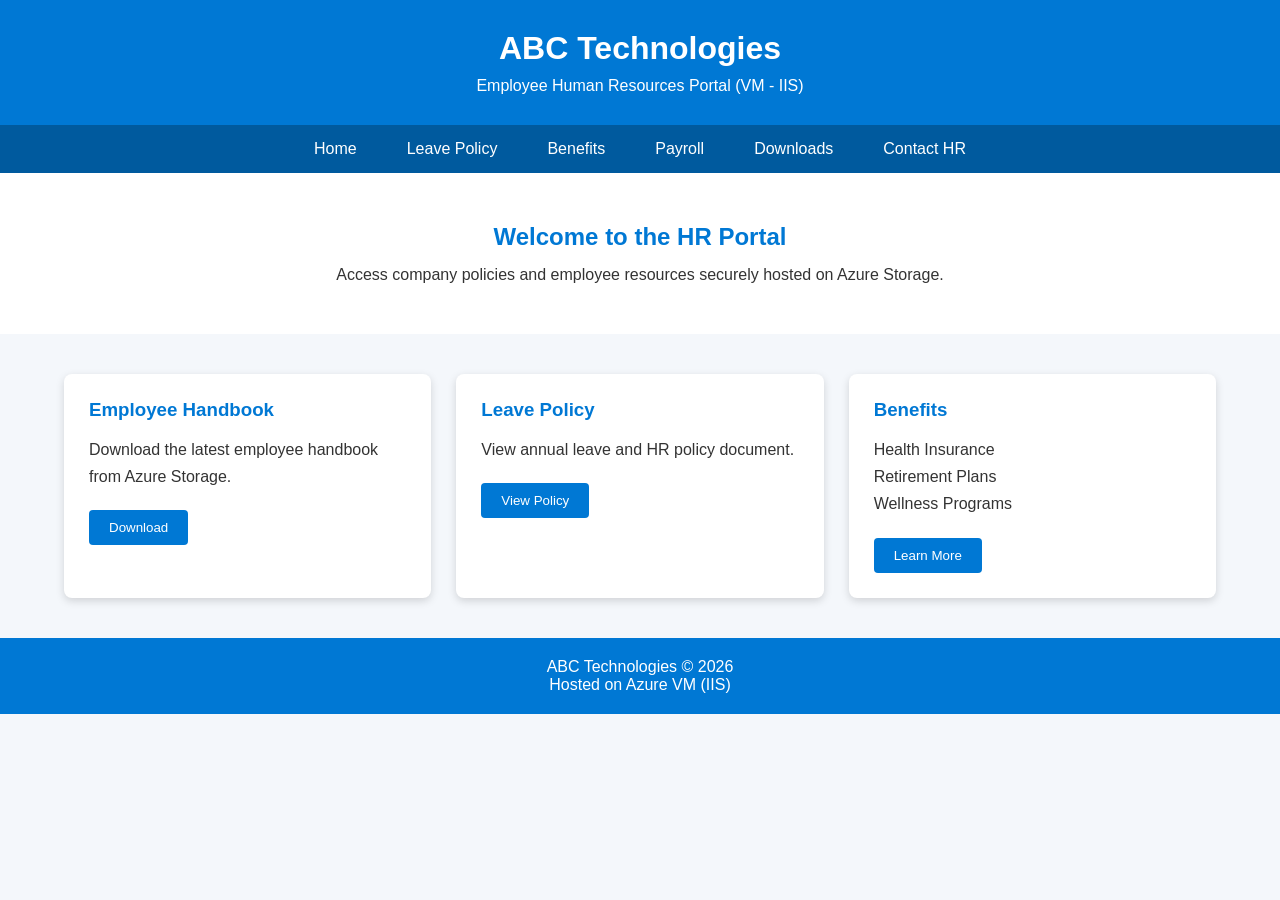
<file: Project 01 – Secure HR Portal/website/index.html>
<!DOCTYPE html>
<html lang="en">
<head>
<meta charset="UTF-8">
<meta name="viewport" content="width=device-width, initial-scale=1.0">

<title>ABC Technologies - HR Portal</title>

<link rel="stylesheet" href="styles.css">

<script>
// ===============================
// UPDATE THESE VALUES LATER
// ===============================
const STORAGE_ACCOUNT = "<your-storage-account>";
const CONTAINER = "hr-documents";

// SAS TOKEN (you will replace later)
// IMPORTANT: do NOT include '?' at start if already present
const SAS_TOKEN = "<your-sas-token>";
</script>

</head>

<body>

<header>
<div class="container">
<h1>ABC Technologies</h1>
<p>Employee Human Resources Portal (VM - IIS)</p>
</div>
</header>

<nav>
<a href="#">Home</a>
<a href="#">Leave Policy</a>
<a href="#">Benefits</a>
<a href="#">Payroll</a>
<a href="#">Downloads</a>
<a href="#">Contact HR</a>
</nav>

<div class="hero">
<h2>Welcome to the HR Portal</h2>
<p>Access company policies and employee resources securely hosted on Azure Storage.</p>
</div>

<div class="container">

<section class="cards">

<div class="card">
<h3>Employee Handbook</h3>
<p>Download the latest employee handbook from Azure Storage.</p>

<button onclick="downloadFile('Employee-Handbook.txt')">
Download
</button>
</div>

<div class="card">
<h3>Leave Policy</h3>
<p>View annual leave and HR policy document.</p>

<button onclick="downloadFile('Leave-Policy.txt')">
View Policy
</button>
</div>

<div class="card">
<h3>Benefits</h3>
<p>Health Insurance<br>Retirement Plans<br>Wellness Programs</p>
<button disabled>Learn More</button>
</div>

</section>

</div>

<script>
function downloadFile(fileName) {

    const url =
    `https://${STORAGE_ACCOUNT}.blob.core.windows.net/${CONTAINER}/${fileName}?${SAS_TOKEN}`;

    const link = document.createElement("a");
    link.href = url;
    link.download = fileName;
    document.body.appendChild(link);
    link.click();
    document.body.removeChild(link);
}
</script>

<footer>
ABC Technologies © 2026 <br>
Hosted on Azure VM (IIS)
</footer>

</body>
</html>
</file>
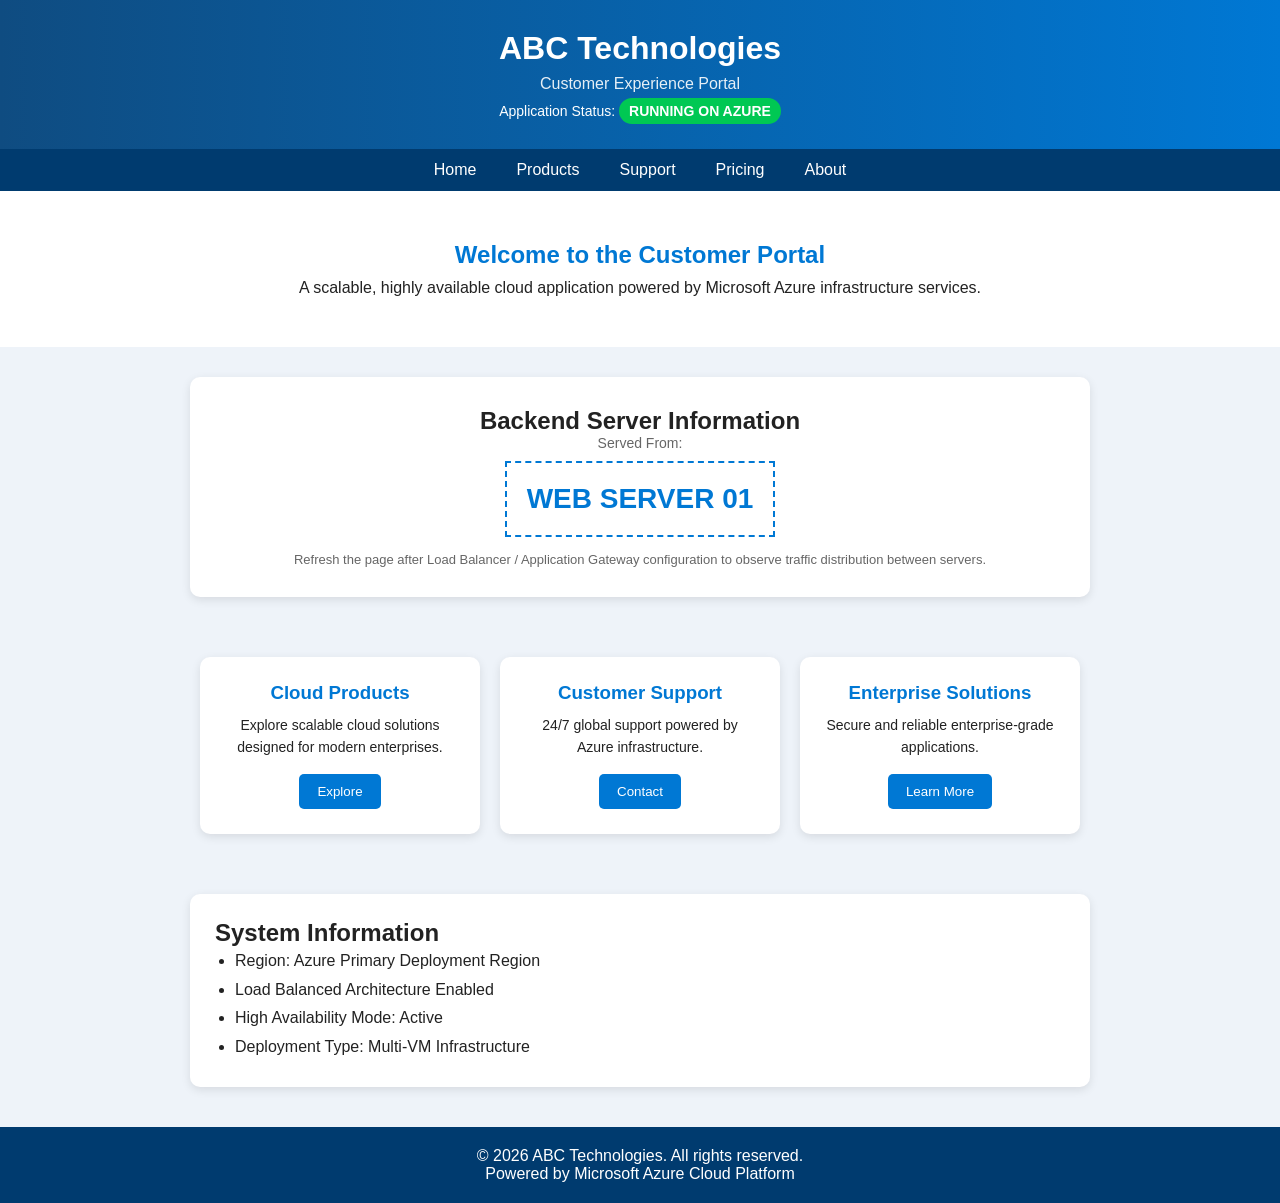
<file: Project 02 – Production Customer Portal/website/index.html>
<!DOCTYPE html>
<html lang="en">
<head>
<meta charset="UTF-8">
<meta name="viewport" content="width=device-width, initial-scale=1.0">

<title>ABC Technologies - Customer Portal</title>

<link rel="stylesheet" href="styles.css">

</head>

<body>

<header>

<div class="container">

<h1>ABC Technologies</h1>

<p>Customer Experience Portal</p>

<div class="status">
Application Status:
<span class="live">RUNNING ON AZURE</span>
</div>

</div>

</header>

<nav>

<a href="#">Home</a>
<a href="#">Products</a>
<a href="#">Support</a>
<a href="#">Pricing</a>
<a href="#">About</a>

</nav>

<section class="hero">

<h2>Welcome to the Customer Portal</h2>

<p>
A scalable, highly available cloud application powered by Microsoft Azure infrastructure services.
</p>

</section>

<section class="server-info">

<h2>Backend Server Information</h2>

<p class="server-label">Served From:</p>

<div class="server-box">

WEB SERVER 01

</div>

<p class="note">
Refresh the page after Load Balancer / Application Gateway configuration to observe traffic distribution between servers.
</p>

</section>

<section class="cards">

<div class="card">

<h3>Cloud Products</h3>

<p>
Explore scalable cloud solutions designed for modern enterprises.
</p>

<button>Explore</button>

</div>

<div class="card">

<h3>Customer Support</h3>

<p>
24/7 global support powered by Azure infrastructure.
</p>

<button>Contact</button>

</div>

<div class="card">

<h3>Enterprise Solutions</h3>

<p>
Secure and reliable enterprise-grade applications.
</p>

<button>Learn More</button>

</div>

</section>

<section class="footer-info">

<h2>System Information</h2>

<ul>

<li>Region: Azure Primary Deployment Region</li>

<li>Load Balanced Architecture Enabled</li>

<li>High Availability Mode: Active</li>

<li>Deployment Type: Multi-VM Infrastructure</li>

</ul>

</section>

<footer>

<p>© 2026 ABC Technologies. All rights reserved.</p>

<p>Powered by Microsoft Azure Cloud Platform</p>

</footer>

</body>

</html>
</file>
<file: Project 01 – Secure HR Portal/website/styles.css>
*{
margin:0;
padding:0;
box-sizing:border-box;
font-family:Segoe UI,Arial,sans-serif;
}

body{

background:#f4f7fb;

color:#333;

}

header{

background:#0078D4;

color:white;

padding:30px;

text-align:center;

}

header p{

margin-top:10px;

}

nav{

display:flex;

justify-content:center;

background:#005A9E;

}

nav a{

color:white;

text-decoration:none;

padding:15px 25px;

}

nav a:hover{

background:#004578;

}

.hero{

background:white;

padding:50px;

text-align:center;

}

.hero h2{

color:#0078D4;

margin-bottom:15px;

}

.container{

width:90%;

max-width:1200px;

margin:auto;

}

.cards{

display:flex;

gap:25px;

margin:40px 0;

}

.card{

background:white;

padding:25px;

flex:1;

border-radius:8px;

box-shadow:0 3px 8px rgba(0,0,0,.15);

}

.card h3{

color:#0078D4;

margin-bottom:15px;

}

.card p{

line-height:1.7;

}

button{

margin-top:20px;

background:#0078D4;

color:white;

border:none;

padding:10px 20px;

border-radius:4px;

cursor:pointer;

}

button:hover{

background:#005A9E;

}

.announcement{

background:white;

padding:30px;

margin-bottom:30px;

border-radius:8px;

box-shadow:0 3px 8px rgba(0,0,0,.15);

}

.announcement ul{

margin-left:25px;

line-height:2;

}

.contact{

background:white;

padding:30px;

border-radius:8px;

box-shadow:0 3px 8px rgba(0,0,0,.15);

margin-bottom:40px;

}

table{

width:100%;

border-collapse:collapse;

}

td{

padding:15px;

border-bottom:1px solid #ddd;

}

footer{

text-align:center;

background:#0078D4;

color:white;

padding:20px;

margin-top:40px;

}

@media(max-width:900px){

.cards{

flex-direction:column;

}

nav{

flex-direction:column;

}

nav a{

text-align:center;

}

}
</file>
<file: Project 02 – Production Customer Portal/website/styles.css>
*{
margin:0;
padding:0;
box-sizing:border-box;
font-family:Segoe UI, Arial, sans-serif;
}

body{
background:#eef3f9;
color:#222;
}

/* HEADER */

header{
background:linear-gradient(90deg,#0f4c81,#0078D4);
color:white;
padding:30px;
text-align:center;
}

header p{
margin-top:8px;
opacity:0.9;
}

.status{
margin-top:10px;
font-size:14px;
}

.live{
background:#00c853;
padding:5px 10px;
border-radius:20px;
font-weight:bold;
}

/* NAV */

nav{
display:flex;
justify-content:center;
background:#003b6f;
flex-wrap:wrap;
}

nav a{
color:white;
text-decoration:none;
padding:12px 20px;
transition:0.3s;
}

nav a:hover{
background:#002a50;
}

/* HERO */

.hero{
padding:50px 20px;
text-align:center;
background:white;
}

.hero h2{
color:#0078D4;
margin-bottom:10px;
}

/* SERVER INFO */

.server-info{
background:white;
margin:30px auto;
padding:30px;
max-width:900px;
border-radius:10px;
box-shadow:0 3px 10px rgba(0,0,0,0.1);
text-align:center;
}

.server-label{
font-size:14px;
color:#666;
}

.server-box{
margin-top:10px;
font-size:28px;
font-weight:bold;
color:#0078D4;
padding:20px;
border:2px dashed #0078D4;
display:inline-block;
}

.note{
margin-top:15px;
font-size:13px;
color:#666;
}

/* CARDS */

.cards{
display:flex;
gap:20px;
justify-content:center;
padding:30px;
flex-wrap:wrap;
}

.card{
background:white;
padding:25px;
width:280px;
border-radius:10px;
box-shadow:0 3px 10px rgba(0,0,0,0.1);
text-align:center;
}

.card h3{
color:#0078D4;
margin-bottom:10px;
}

.card p{
font-size:14px;
line-height:1.6;
}

button{
margin-top:15px;
padding:10px 18px;
background:#0078D4;
border:none;
color:white;
border-radius:5px;
cursor:pointer;
}

button:hover{
background:#005a9e;
}

/* FOOTER INFO */

.footer-info{
background:white;
max-width:900px;
margin:30px auto;
padding:25px;
border-radius:10px;
box-shadow:0 3px 10px rgba(0,0,0,0.1);
}

.footer-info ul{
margin-left:20px;
line-height:1.8;
}

footer{
text-align:center;
padding:20px;
background:#003b6f;
color:white;
margin-top:40px;
}

/* RESPONSIVE */

@media(max-width:768px){
.cards{
flex-direction:column;
align-items:center;
}
}
</file>
